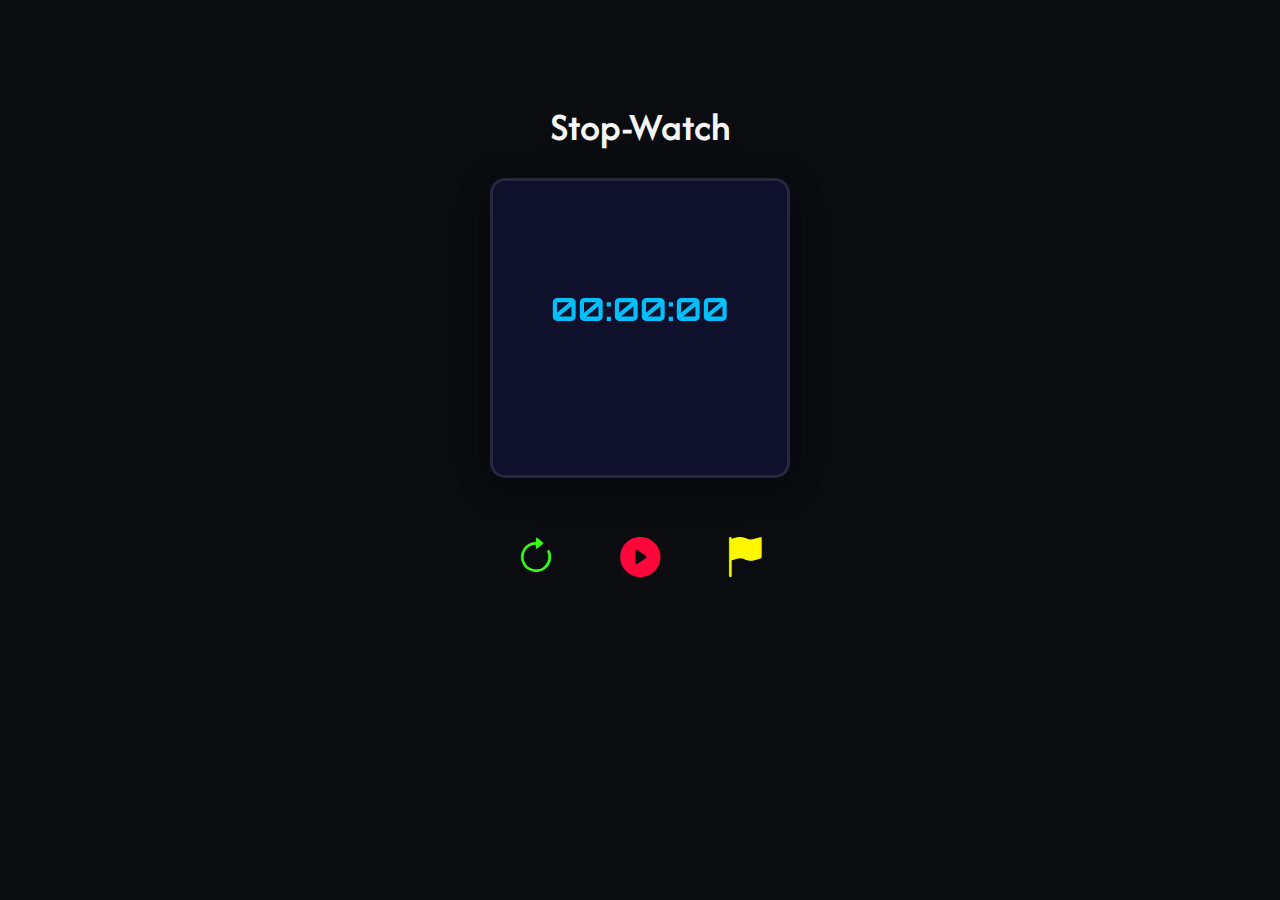
<file: index.html>
<!DOCTYPE html>
<html lang="en">
<head>
    <meta charset="UTF-8">
    <meta name="viewport" content="width=device-width, initial-scale=1.0">
    <title>Stopwatch</title>
    <link rel="stylesheet" href="Style.css">
    <link rel="stylesheet" href="https://cdn.jsdelivr.net/npm/bootstrap-icons@1.13.1/font/bootstrap-icons.min.css">
    <link rel="preconnect" href="https://fonts.googleapis.com">
    <link rel="preconnect" href="https://fonts.gstatic.com" crossorigin>
     <link href="https://fonts.googleapis.com/css2?family=Orbitron:wght@500&display=swap" rel="stylesheet">
    

     <link rel="icon" href="stopwatch/images/time-tracking-removebg-preview.png" type="image/png">


  
    <link href="https://fonts.googleapis.com/css2?family=Afacad+Flux:wght@100..1000&family=Akaya+Kanadaka&family=Aladin&family=Alegreya+SC:ital,wght@0,400;0,500;0,700;0,800;0,900;1,400;1,500;1,700;1,800;1,900&family=Ancizar+Sans:ital,wght@0,100..1000;1,100..1000&family=Arvo:ital,wght@0,400;0,700;1,400;1,700&family=Cutive&family=Mandali&family=Marvel:ital,wght@0,400;0,700;1,400;1,700&family=Nunito:ital,wght@0,200..1000;1,200..1000&family=Playfair+Display:ital,wght@0,400..900;1,400..900&family=Roboto:ital,wght@0,100..900;1,100..900&family=Rubik+Doodle+Shadow&family=Tagesschrift&family=Underdog&family=Vollkorn:ital,wght@0,400..900;1,400..900&display=swap" rel="stylesheet">
</head>
<body>
    <h2>Stop-Watch</h2>
    <div class="stopwatch"><h1 id="display">00:00:00</h1>
        <ul id="laps"></ul>
        
       
    </div>
    <div class="neon">
    <button class="reset"onclick="resetWatch ()"><i class="bi bi-arrow-clockwise"></i></button>
    <button class="play" onclick="startWatch()"><i class="bi bi-play-circle-fill" ></i></button>
    <button class="lap" onclick="lapWatch ()"><i class="bi bi-flag-fill"></i></button>
    
        </div>
   

    <script>
      
    let [seconds, minutes, hours] = [0, 0, 0];
    let displayTime = document.getElementById('display');
    let play = document.querySelector('.play');
    let timer = null;
    let running = false;

    function updateClock() {
      seconds++;
      if (seconds === 60) {
        seconds = 0;
        minutes++;
        if (minutes === 60) {
          minutes = 0;
          hours++;
        }
      }

      displayTime.innerHTML =
        String(hours).padStart(2, '0') + ":" +
        String(minutes).padStart(2, '0') + ":" +
        String(seconds).padStart(2, '0');
    }

    function startWatch() {
      if (!running) {
        running = true;
        timer = setInterval(updateClock, 1000);
        play.innerHTML = `<i class="bi bi-pause-circle-fill"></i>`;
      } else {
        clearInterval(timer);
        running = false;
        play.innerHTML = `<i class="bi bi-play-circle-fill"></i>`;
      }
    }

    function resetWatch() {
      clearInterval(timer);
      [seconds, minutes, hours] = [0, 0, 0];
      displayTime.innerHTML = "00:00:00";
      document.getElementById('laps').innerHTML = "";
      timer = null;
      running = false;
      play.innerHTML = `<i class="bi bi-play-circle-fill"></i>`;
    }

    function lapWatch() {
      if (!running) return;
      const lapContainer = document.getElementById('laps');

    if (lapContainer.children.length >= 4) {
        alert("You can only record up to 4 laps.");
        return;
    }
      let lap = document.createElement('li');
      lap.innerText = displayTime.innerHTML;
      document.getElementById('laps').appendChild(lap);
    }
        
    </script>
</body>

</html>
</file>
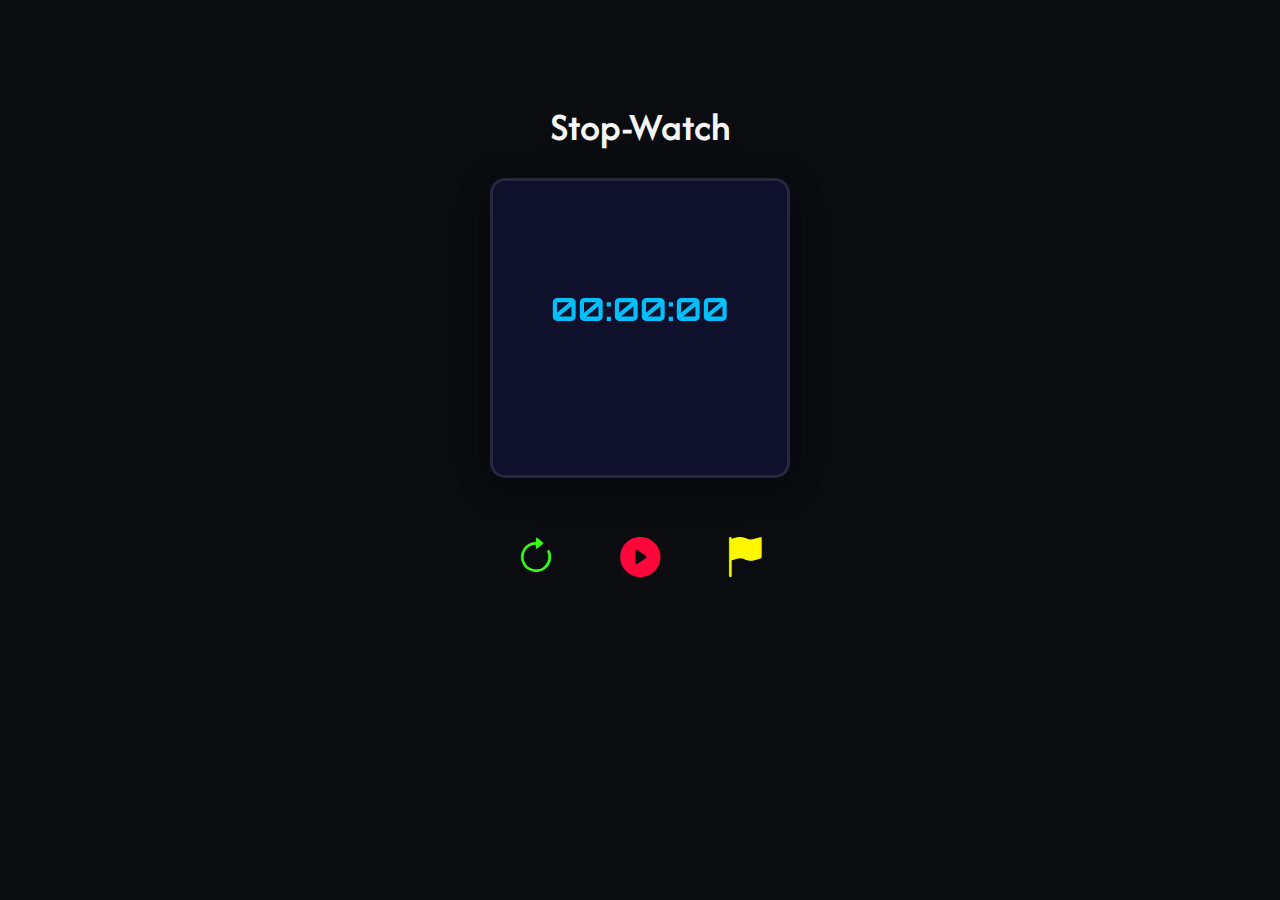
<file: stop watch/index.html>
<!DOCTYPE html>
<html lang="en">
<head>
    <meta charset="UTF-8">
    <meta name="viewport" content="width=device-width, initial-scale=1.0">
    <title>Stopwatch</title>
    <link rel="stylesheet" href="Style.css">
    <link rel="stylesheet" href="https://cdn.jsdelivr.net/npm/bootstrap-icons@1.13.1/font/bootstrap-icons.min.css">
    <link rel="preconnect" href="https://fonts.googleapis.com">
    <link rel="preconnect" href="https://fonts.gstatic.com" crossorigin>
     <link href="https://fonts.googleapis.com/css2?family=Orbitron:wght@500&display=swap" rel="stylesheet">
     <link rel="icon" href="/images/time-tracking-removebg-preview.png" type="image/png">
  
    <link href="https://fonts.googleapis.com/css2?family=Afacad+Flux:wght@100..1000&family=Akaya+Kanadaka&family=Aladin&family=Alegreya+SC:ital,wght@0,400;0,500;0,700;0,800;0,900;1,400;1,500;1,700;1,800;1,900&family=Ancizar+Sans:ital,wght@0,100..1000;1,100..1000&family=Arvo:ital,wght@0,400;0,700;1,400;1,700&family=Cutive&family=Mandali&family=Marvel:ital,wght@0,400;0,700;1,400;1,700&family=Nunito:ital,wght@0,200..1000;1,200..1000&family=Playfair+Display:ital,wght@0,400..900;1,400..900&family=Roboto:ital,wght@0,100..900;1,100..900&family=Rubik+Doodle+Shadow&family=Tagesschrift&family=Underdog&family=Vollkorn:ital,wght@0,400..900;1,400..900&display=swap" rel="stylesheet">
</head>
<body>
    <h2>Stop-Watch</h2>
    <div class="stopwatch"><h1 id="display">00:00:00</h1>
        <ul id="laps"></ul>
        
       
    </div>
    <div class="neon">
    <button class="reset"onclick="resetWatch ()"><i class="bi bi-arrow-clockwise"></i></button>
    <button class="play" onclick="startWatch()"><i class="bi bi-play-circle-fill" ></i></button>
    <button class="lap" onclick="lapWatch ()"><i class="bi bi-flag-fill"></i></button>
    
        </div>
   

    <script>
      
    let [seconds, minutes, hours] = [0, 0, 0];
    let displayTime = document.getElementById('display');
    let play = document.querySelector('.play');
    let timer = null;
    let running = false;

    function updateClock() {
      seconds++;
      if (seconds === 60) {
        seconds = 0;
        minutes++;
        if (minutes === 60) {
          minutes = 0;
          hours++;
        }
      }

      displayTime.innerHTML =
        String(hours).padStart(2, '0') + ":" +
        String(minutes).padStart(2, '0') + ":" +
        String(seconds).padStart(2, '0');
    }

    function startWatch() {
      if (!running) {
        running = true;
        timer = setInterval(updateClock, 1000);
        play.innerHTML = `<i class="bi bi-pause-circle-fill"></i>`;
      } else {
        clearInterval(timer);
        running = false;
        play.innerHTML = `<i class="bi bi-play-circle-fill"></i>`;
      }
    }

    function resetWatch() {
      clearInterval(timer);
      [seconds, minutes, hours] = [0, 0, 0];
      displayTime.innerHTML = "00:00:00";
      document.getElementById('laps').innerHTML = "";
      timer = null;
      running = false;
      play.innerHTML = `<i class="bi bi-play-circle-fill"></i>`;
    }

    function lapWatch() {
      if (!running) return;
      const lapContainer = document.getElementById('laps');

    if (lapContainer.children.length >= 4) {
        alert("You can only record up to 4 laps.");
        return;
    }
      let lap = document.createElement('li');
      lap.innerText = displayTime.innerHTML;
      document.getElementById('laps').appendChild(lap);
    }
        
    </script>
</body>

</html>
</file>
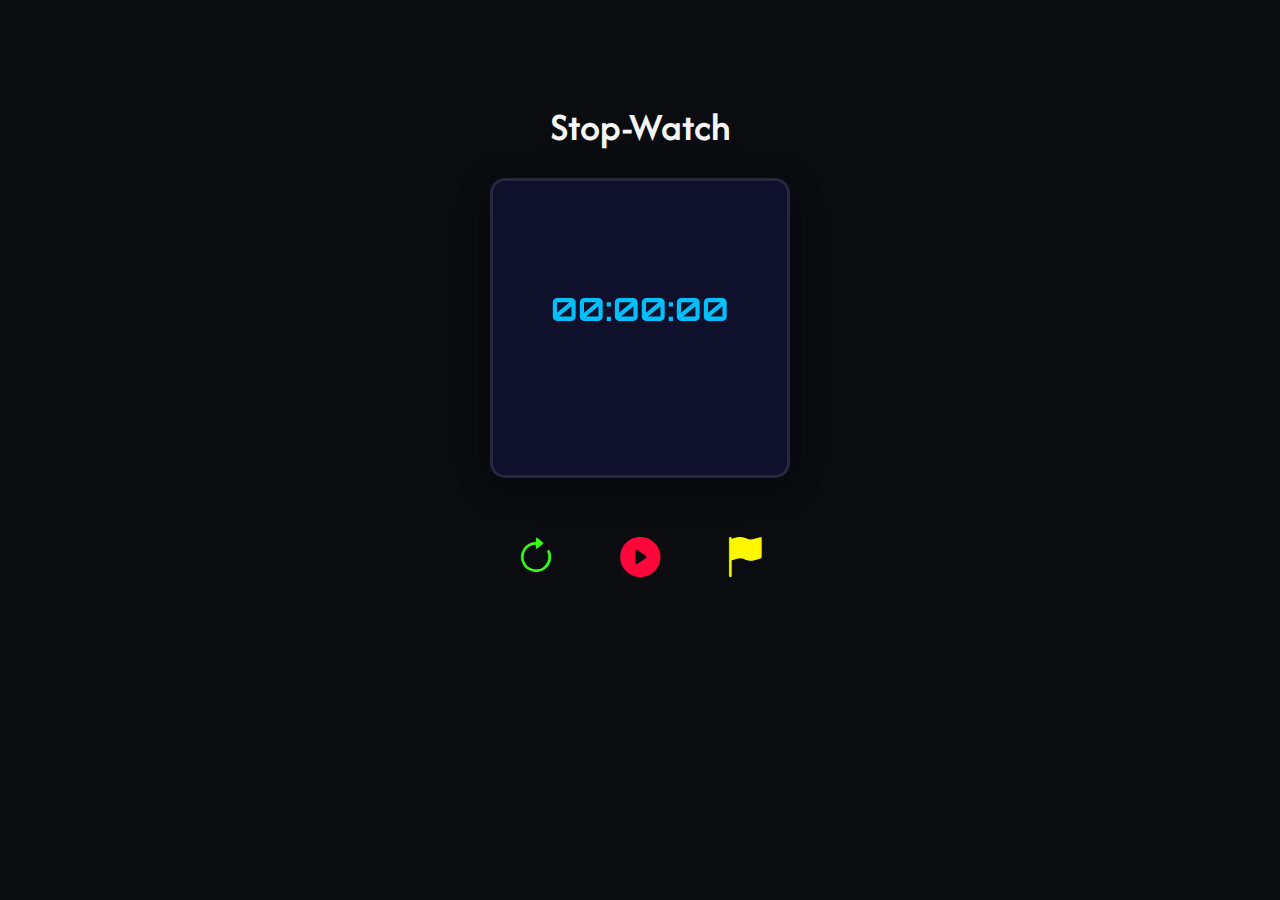
<file: stop-watch/index.html>
<!DOCTYPE html>
<html lang="en">
<head>
    <meta charset="UTF-8">
    <meta name="viewport" content="width=device-width, initial-scale=1.0">
    <title>Stopwatch</title>
    <link rel="stylesheet" href="Style.css">
    <link rel="stylesheet" href="https://cdn.jsdelivr.net/npm/bootstrap-icons@1.13.1/font/bootstrap-icons.min.css">
    <link rel="preconnect" href="https://fonts.googleapis.com">
    <link rel="preconnect" href="https://fonts.gstatic.com" crossorigin>
     <link href="https://fonts.googleapis.com/css2?family=Orbitron:wght@500&display=swap" rel="stylesheet">
    <link rel="icon" href="stopwatch/images/time-tracking-removebg-preview.png">

  
    <link href="https://fonts.googleapis.com/css2?family=Afacad+Flux:wght@100..1000&family=Akaya+Kanadaka&family=Aladin&family=Alegreya+SC:ital,wght@0,400;0,500;0,700;0,800;0,900;1,400;1,500;1,700;1,800;1,900&family=Ancizar+Sans:ital,wght@0,100..1000;1,100..1000&family=Arvo:ital,wght@0,400;0,700;1,400;1,700&family=Cutive&family=Mandali&family=Marvel:ital,wght@0,400;0,700;1,400;1,700&family=Nunito:ital,wght@0,200..1000;1,200..1000&family=Playfair+Display:ital,wght@0,400..900;1,400..900&family=Roboto:ital,wght@0,100..900;1,100..900&family=Rubik+Doodle+Shadow&family=Tagesschrift&family=Underdog&family=Vollkorn:ital,wght@0,400..900;1,400..900&display=swap" rel="stylesheet">
</head>
<body>
    <h2>Stop-Watch</h2>
    <div class="stopwatch"><h1 id="display">00:00:00</h1>
        <ul id="laps"></ul>
        
       
    </div>
    <div class="neon">
    <button class="reset"onclick="resetWatch ()"><i class="bi bi-arrow-clockwise"></i></button>
    <button class="play" onclick="startWatch()"><i class="bi bi-play-circle-fill" ></i></button>
    <button class="lap" onclick="lapWatch ()"><i class="bi bi-flag-fill"></i></button>
    
        </div>
   

    <script>
      
    let [seconds, minutes, hours] = [0, 0, 0];
    let displayTime = document.getElementById('display');
    let play = document.querySelector('.play');
    let timer = null;
    let running = false;

    function updateClock() {
      seconds++;
      if (seconds === 60) {
        seconds = 0;
        minutes++;
        if (minutes === 60) {
          minutes = 0;
          hours++;
        }
      }

      displayTime.innerHTML =
        String(hours).padStart(2, '0') + ":" +
        String(minutes).padStart(2, '0') + ":" +
        String(seconds).padStart(2, '0');
    }

    function startWatch() {
      if (!running) {
        running = true;
        timer = setInterval(updateClock, 1000);
        play.innerHTML = `<i class="bi bi-pause-circle-fill"></i>`;
      } else {
        clearInterval(timer);
        running = false;
        play.innerHTML = `<i class="bi bi-play-circle-fill"></i>`;
      }
    }

    function resetWatch() {
      clearInterval(timer);
      [seconds, minutes, hours] = [0, 0, 0];
      displayTime.innerHTML = "00:00:00";
      document.getElementById('laps').innerHTML = "";
      timer = null;
      running = false;
      play.innerHTML = `<i class="bi bi-play-circle-fill"></i>`;
    }

    function lapWatch() {
      if (!running) return;
      const lapContainer = document.getElementById('laps');

    if (lapContainer.children.length >= 4) {
        alert("You can only record up to 4 laps.");
        return;
    }
      let lap = document.createElement('li');
      lap.innerText = displayTime.innerHTML;
      document.getElementById('laps').appendChild(lap);
    }
        
    </script>
</body>

</html>
</file>
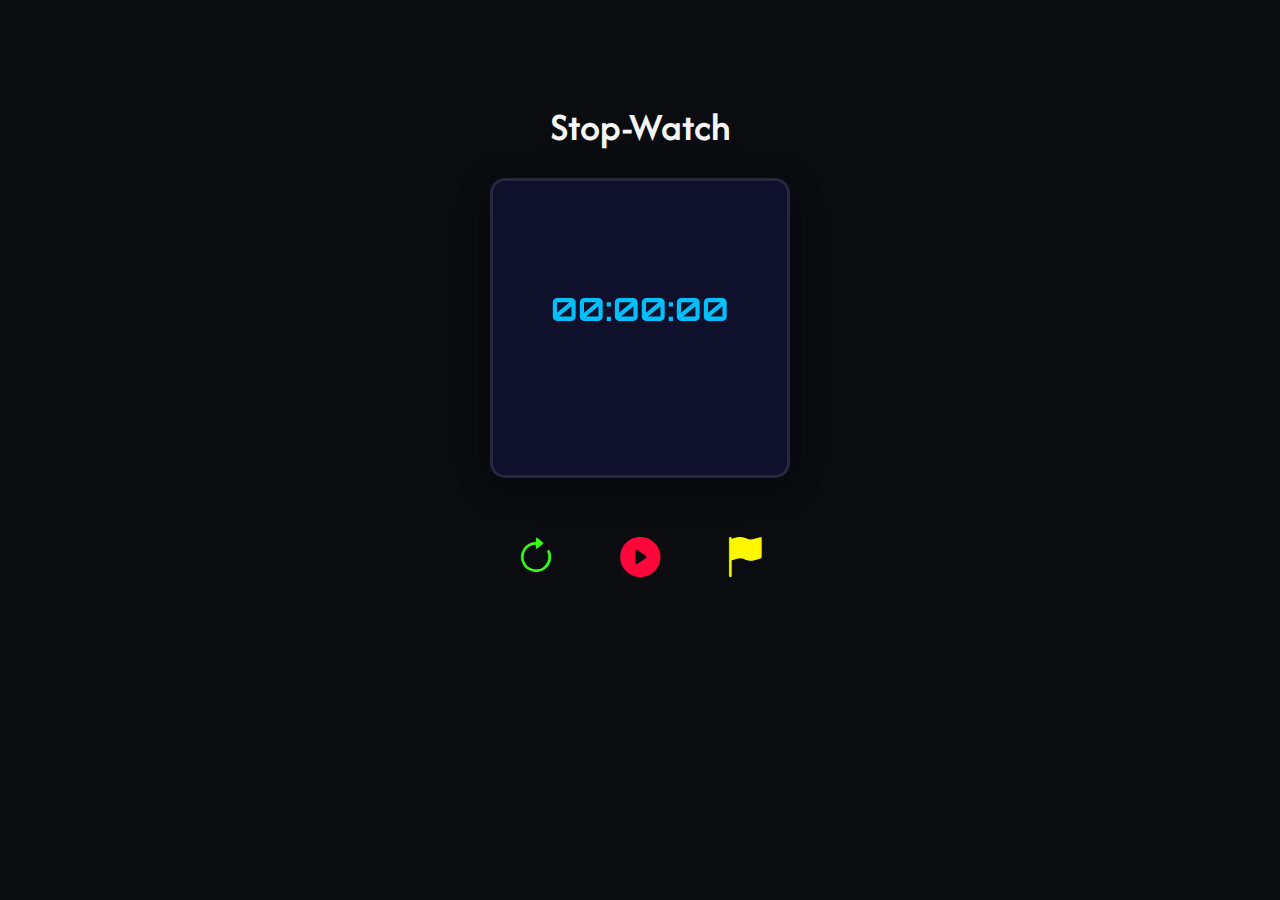
<file: stop watch/Stop-watch.html>
<!DOCTYPE html>
<html lang="en">
<head>
    <meta charset="UTF-8">
    <meta name="viewport" content="width=device-width, initial-scale=1.0">
    <title>Stopwatch</title>
    <link rel="stylesheet" href="Stop-watch.css">
    <link rel="stylesheet" href="https://cdn.jsdelivr.net/npm/bootstrap-icons@1.13.1/font/bootstrap-icons.min.css">
    <link rel="preconnect" href="https://fonts.googleapis.com">
    <link rel="preconnect" href="https://fonts.gstatic.com" crossorigin>
     <link href="https://fonts.googleapis.com/css2?family=Orbitron:wght@500&display=swap" rel="stylesheet">
     <link rel="icon" href="/images/time-tracking-removebg-preview.png" type="image/png">
  
    <link href="https://fonts.googleapis.com/css2?family=Afacad+Flux:wght@100..1000&family=Akaya+Kanadaka&family=Aladin&family=Alegreya+SC:ital,wght@0,400;0,500;0,700;0,800;0,900;1,400;1,500;1,700;1,800;1,900&family=Ancizar+Sans:ital,wght@0,100..1000;1,100..1000&family=Arvo:ital,wght@0,400;0,700;1,400;1,700&family=Cutive&family=Mandali&family=Marvel:ital,wght@0,400;0,700;1,400;1,700&family=Nunito:ital,wght@0,200..1000;1,200..1000&family=Playfair+Display:ital,wght@0,400..900;1,400..900&family=Roboto:ital,wght@0,100..900;1,100..900&family=Rubik+Doodle+Shadow&family=Tagesschrift&family=Underdog&family=Vollkorn:ital,wght@0,400..900;1,400..900&display=swap" rel="stylesheet">
</head>
<body>
    <h2>Stop-Watch</h2>
    <div class="stopwatch"><h1 id="display">00:00:00</h1>
        <ul id="laps"></ul>
        
       
    </div>
    <div class="neon">
    <button class="reset"onclick="resetWatch ()"><i class="bi bi-arrow-clockwise"></i></button>
    <button class="play" onclick="startWatch()"><i class="bi bi-play-circle-fill" ></i></button>
    <button class="lap" onclick="lapWatch ()"><i class="bi bi-flag-fill"></i></button>
    
        </div>
   

    <script>
      
    let [seconds, minutes, hours] = [0, 0, 0];
    let displayTime = document.getElementById('display');
    let play = document.querySelector('.play');
    let timer = null;
    let running = false;

    function updateClock() {
      seconds++;
      if (seconds === 60) {
        seconds = 0;
        minutes++;
        if (minutes === 60) {
          minutes = 0;
          hours++;
        }
      }

      displayTime.innerHTML =
        String(hours).padStart(2, '0') + ":" +
        String(minutes).padStart(2, '0') + ":" +
        String(seconds).padStart(2, '0');
    }

    function startWatch() {
      if (!running) {
        running = true;
        timer = setInterval(updateClock, 1000);
        play.innerHTML = `<i class="bi bi-pause-circle-fill"></i>`;
      } else {
        clearInterval(timer);
        running = false;
        play.innerHTML = `<i class="bi bi-play-circle-fill"></i>`;
      }
    }

    function resetWatch() {
      clearInterval(timer);
      [seconds, minutes, hours] = [0, 0, 0];
      displayTime.innerHTML = "00:00:00";
      document.getElementById('laps').innerHTML = "";
      timer = null;
      running = false;
      play.innerHTML = `<i class="bi bi-play-circle-fill"></i>`;
    }

    function lapWatch() {
      if (!running) return;
      const lapContainer = document.getElementById('laps');

    if (lapContainer.children.length >= 4) {
        alert("You can only record up to 4 laps.");
        return;
    }
      let lap = document.createElement('li');
      lap.innerText = displayTime.innerHTML;
      document.getElementById('laps').appendChild(lap);
    }
        
    </script>
</body>

</html>
</file>
<file: Style.css>
body{
    padding: 0%;
    margin: 0%;
    background-color:#0B0C10;
    display: flex;
    flex-direction: column;
    align-items: center;
    justify-content: center;
    box-sizing: border-box;
    gap:15px;
    

}
h2{
color: whitesmoke;
font-family:"Afacad Flux", sans-serif;
  font-optical-sizing: auto;
  font-weight: 600;
  font-style: normal;
  text-align: center;
  font-size: 40px;
  margin-top: 100px;
  margin-bottom:10px;
}

h1{
    color:#00BFFF;
    text-align: center;
    font-family: 'Orbitron', sans-serif;
    margin-top: 98px;
  
}
.stopwatch{
    height: 300px;
    width:300px;
   /* border: 2px solid whitesmoke;
    background:#1A1A55; */
    text-align: center;
    border-radius: 90px;
    box-sizing:border-box;
    background: rgba(26, 26, 105, 0.3); 
  backdrop-filter: blur(10px);
  -webkit-backdrop-filter: blur(10px);
  border: 3px solid rgba(255, 245, 255, 0.1);
  border-radius: 15px;
  box-shadow: 0 8px 32px 0 rgba(0, 0, 0, 0.37);
  color: white;
  padding: 10px;
}

button{
    height:80px;
    width:100px;
    margin-top: 25px;
    border-radius: 100px;
    background: transparent;
    border: none;
  cursor: pointer;
 transition: transform 0.3s, color 0.3s;
   
}

.bi-arrow-clockwise{
    color: #39FF14;
    font-size: 40px;

}
.bi-play-circle-fill{
     color:#FF073A;
    font-size: 40px;


}
.bi-flag-fill{
     color:	#FFF700;
    font-size: 40px;


}
.bi-pause-circle-fill{
     color:#FF073A;
    font-size: 40px;
   
}

    
    #laps {
      list-style: none;
      padding: 0;
      margin-top: 20px;
      color:#FF00FE;
      font-size: 1.2rem;
    }

    #laps li {
      margin-bottom: 8px;
      text-shadow: 0 0 8px #FF00FE;
    }

    button i:hover {
    color:#00BFFF ;
      
    } 
    button:hover{
        transform: scale(1.5);
    }



@media (max-width: 600px) {
  h1, h2 {
    font-size: 24px;
    margin-top: 50px;

  }

  .stopwatch {
    width: 50%;
    height: 100%;
    padding: 20px;
    border-radius: 20px;
  }

  button {
    width: 80px;
    height: 70px;
    margin-top: 15px;
  }

  .bi-arrow-clockwise,
  .bi-play-circle-fill,
  .bi-flag-fill,
  .bi-pause-circle-fill {
    font-size: 30px;
  }

  #laps {
    font-size: 1.1rem;
  }
}
</file>
<file: stop watch/Style.css>
body{
    padding: 0%;
    margin: 0%;
    background-color:#0B0C10;
    display: flex;
    flex-direction: column;
    align-items: center;
    justify-content: center;
    box-sizing: border-box;
    gap:15px;
    

}
h2{
color: whitesmoke;
font-family:"Afacad Flux", sans-serif;
  font-optical-sizing: auto;
  font-weight: 600;
  font-style: normal;
  text-align: center;
  font-size: 40px;
  margin-top: 100px;
  margin-bottom:10px;
}

h1{
    color:#00BFFF;
    text-align: center;
    font-family: 'Orbitron', sans-serif;
    margin-top: 98px;
  
}
.stopwatch{
    height: 300px;
    width:300px;
   /* border: 2px solid whitesmoke;
    background:#1A1A55; */
    text-align: center;
    border-radius: 90px;
    box-sizing:border-box;
    background: rgba(26, 26, 105, 0.3); 
  backdrop-filter: blur(10px);
  -webkit-backdrop-filter: blur(10px);
  border: 3px solid rgba(255, 245, 255, 0.1);
  border-radius: 15px;
  box-shadow: 0 8px 32px 0 rgba(0, 0, 0, 0.37);
  color: white;
  padding: 10px;
}

button{
    height:80px;
    width:100px;
    margin-top: 25px;
    border-radius: 100px;
    background: transparent;
    border: none;
  cursor: pointer;
 transition: transform 0.3s, color 0.3s;
   
}

.bi-arrow-clockwise{
    color: #39FF14;
    font-size: 40px;

}
.bi-play-circle-fill{
     color:#FF073A;
    font-size: 40px;


}
.bi-flag-fill{
     color:	#FFF700;
    font-size: 40px;


}
.bi-pause-circle-fill{
     color:#FF073A;
    font-size: 40px;
   
}

    
    #laps {
      list-style: none;
      padding: 0;
      margin-top: 20px;
      color:#FF00FE;
      font-size: 1.2rem;
    }

    #laps li {
      margin-bottom: 8px;
      text-shadow: 0 0 8px #FF00FE;
    }

    button i:hover {
    color:#00BFFF ;
      
    } 
    button:hover{
        transform: scale(1.5);
    }



@media (max-width: 600px) {
  h1, h2 {
    font-size: 24px;
    margin-top: 50px;

  }

  .stopwatch {
    width: 50%;
    height: 100%;
    padding: 20px;
    border-radius: 20px;
  }

  button {
    width: 80px;
    height: 70px;
    margin-top: 15px;
  }

  .bi-arrow-clockwise,
  .bi-play-circle-fill,
  .bi-flag-fill,
  .bi-pause-circle-fill {
    font-size: 30px;
  }

  #laps {
    font-size: 1.1rem;
  }
}
</file>
<file: stop-watch/Style.css>
body{
    padding: 0%;
    margin: 0%;
    background-color:#0B0C10;
    display: flex;
    flex-direction: column;
    align-items: center;
    justify-content: center;
    box-sizing: border-box;
    gap:15px;
    

}
h2{
color: whitesmoke;
font-family:"Afacad Flux", sans-serif;
  font-optical-sizing: auto;
  font-weight: 600;
  font-style: normal;
  text-align: center;
  font-size: 40px;
  margin-top: 100px;
  margin-bottom:10px;
}

h1{
    color:#00BFFF;
    text-align: center;
    font-family: 'Orbitron', sans-serif;
    margin-top: 98px;
  
}
.stopwatch{
    height: 300px;
    width:300px;
   /* border: 2px solid whitesmoke;
    background:#1A1A55; */
    text-align: center;
    border-radius: 90px;
    box-sizing:border-box;
    background: rgba(26, 26, 105, 0.3); 
  backdrop-filter: blur(10px);
  -webkit-backdrop-filter: blur(10px);
  border: 3px solid rgba(255, 245, 255, 0.1);
  border-radius: 15px;
  box-shadow: 0 8px 32px 0 rgba(0, 0, 0, 0.37);
  color: white;
  padding: 10px;
}

button{
    height:80px;
    width:100px;
    margin-top: 25px;
    border-radius: 100px;
    background: transparent;
    border: none;
  cursor: pointer;
 transition: transform 0.3s, color 0.3s;
   
}

.bi-arrow-clockwise{
    color: #39FF14;
    font-size: 40px;

}
.bi-play-circle-fill{
     color:#FF073A;
    font-size: 40px;


}
.bi-flag-fill{
     color:	#FFF700;
    font-size: 40px;


}
.bi-pause-circle-fill{
     color:#FF073A;
    font-size: 40px;
   
}

    
    #laps {
      list-style: none;
      padding: 0;
      margin-top: 20px;
      color:#FF00FE;
      font-size: 1.2rem;
    }

    #laps li {
      margin-bottom: 8px;
      text-shadow: 0 0 8px #FF00FE;
    }

    button i:hover {
    color:#00BFFF ;
      
    } 
    button:hover{
        transform: scale(1.5);
    }



@media (max-width: 600px) {
  h1, h2 {
    font-size: 24px;
    margin-top: 50px;

  }

  .stopwatch {
    width: 50%;
    height: 100%;
    padding: 20px;
    border-radius: 20px;
  }

  button {
    width: 80px;
    height: 70px;
    margin-top: 15px;
  }

  .bi-arrow-clockwise,
  .bi-play-circle-fill,
  .bi-flag-fill,
  .bi-pause-circle-fill {
    font-size: 30px;
  }

  #laps {
    font-size: 1.1rem;
  }
}
</file>
<file: stop watch/Stop-watch.css>
body{
    padding: 0%;
    margin: 0%;
    background-color:#0B0C10;
    display: flex;
    flex-direction: column;
    align-items: center;
    justify-content: center;
    box-sizing: border-box;
    gap:15px;
    

}
h2{
color: whitesmoke;
font-family:"Afacad Flux", sans-serif;
  font-optical-sizing: auto;
  font-weight: 600;
  font-style: normal;
  text-align: center;
  font-size: 40px;
  margin-top: 100px;
  margin-bottom:10px;
}

h1{
    color:#00BFFF;
    text-align: center;
    font-family: 'Orbitron', sans-serif;
    margin-top: 98px;
  
}
.stopwatch{
    height: 300px;
    width:300px;
   /* border: 2px solid whitesmoke;
    background:#1A1A55; */
    text-align: center;
    border-radius: 90px;
    box-sizing:border-box;
    background: rgba(26, 26, 105, 0.3); 
  backdrop-filter: blur(10px);
  -webkit-backdrop-filter: blur(10px);
  border: 3px solid rgba(255, 245, 255, 0.1);
  border-radius: 15px;
  box-shadow: 0 8px 32px 0 rgba(0, 0, 0, 0.37);
  color: white;
  padding: 10px;
}

button{
    height:80px;
    width:100px;
    margin-top: 25px;
    border-radius: 100px;
    background: transparent;
    border: none;
  cursor: pointer;
 transition: transform 0.3s, color 0.3s;
   
}

.bi-arrow-clockwise{
    color: #39FF14;
    font-size: 40px;

}
.bi-play-circle-fill{
     color:#FF073A;
    font-size: 40px;


}
.bi-flag-fill{
     color:	#FFF700;
    font-size: 40px;


}
.bi-pause-circle-fill{
     color:#FF073A;
    font-size: 40px;
   
}

    
    #laps {
      list-style: none;
      padding: 0;
      margin-top: 20px;
      color:#FF00FE;
      font-size: 1.2rem;
    }

    #laps li {
      margin-bottom: 8px;
      text-shadow: 0 0 8px #FF00FE;
    }

    button i:hover {
    color:#00BFFF ;
      
    } 
    button:hover{
        transform: scale(1.5);
    }
</file>
